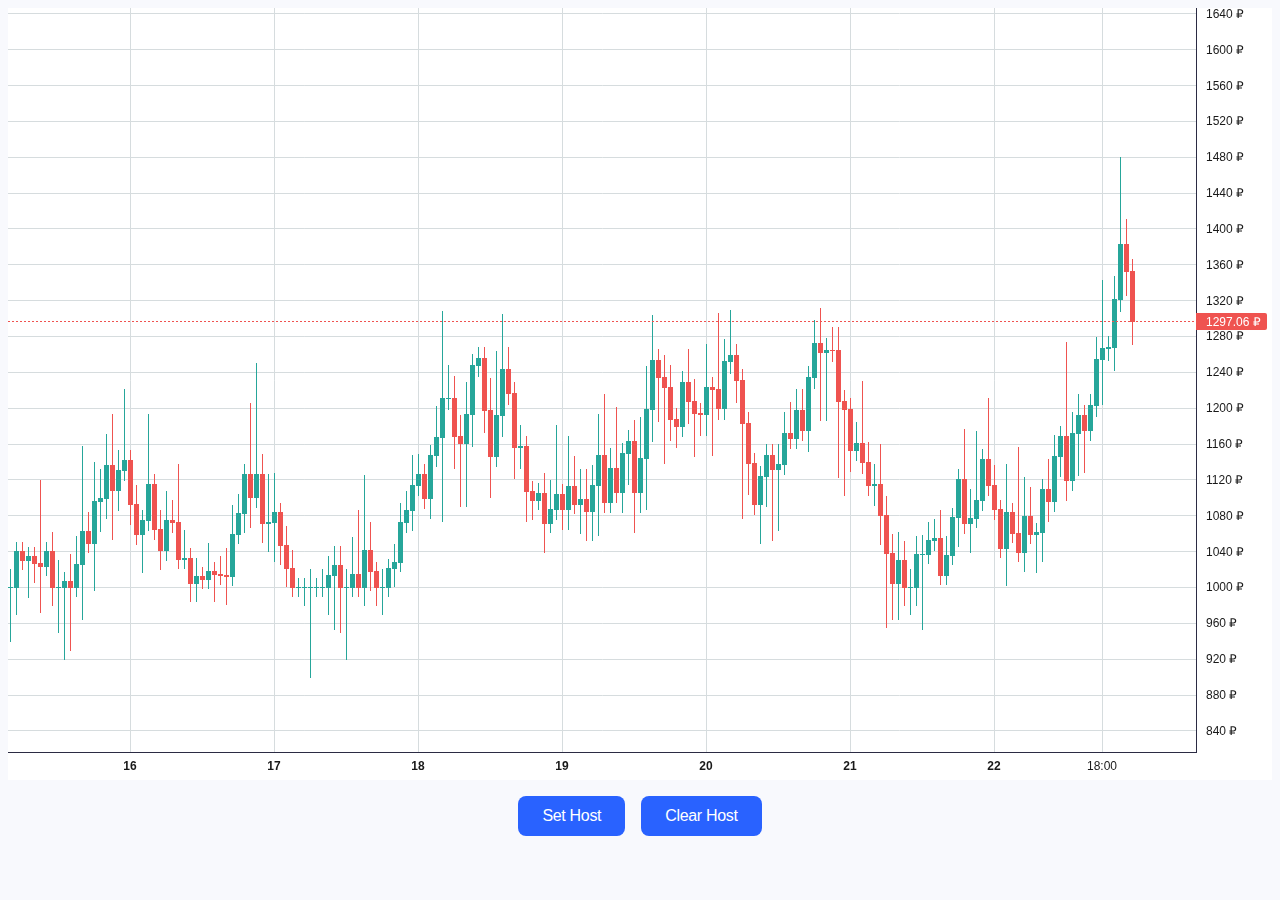
<file: src/index.html>
<!DOCTYPE html>
<html lang="en">
	<head>
		<meta charset="UTF-8" />
		<meta name="viewport" content="width=device-width, initial-scale=1.0" />
		<title>Lightweight Example</title>
		
		<script type="module" crossorigin src="../assets/0-f603878c.js"></script>
		<link rel="stylesheet" href="../assets/index-561bb339.css">
	</head>
	<body>
		<div id="chart"></div>
		<div id="control"><button id="buttonSetHost">Set Host</button><button id="buttonClear">Clear Host</button></div>
		
	</body>
</html>
</file>
<file: assets/index-561bb339.css>
:root{font-family:-apple-system,BlinkMacSystemFont,Trebuchet MS,Roboto,Ubuntu,sans-serif;line-height:1.5;font-weight:400;font-synthesis:none;text-rendering:optimizeLegibility;-webkit-font-smoothing:antialiased;-moz-osx-font-smoothing:grayscale;-webkit-text-size-adjust:100%}body{background-color:#f8f9fd;color:#131722}#chart{height:calc(100vh - 128px);background-color:#f0f3fa;border-radius:5px}.column,#chart,#description{margin-inline:auto;max-width:100vw}.hint-message{color:#787b86}button{all:initial;font-family:-apple-system,BlinkMacSystemFont,Trebuchet MS,Roboto,Ubuntu,sans-serif;font-size:16px;font-style:normal;font-weight:510;line-height:24px;letter-spacing:-.32px;padding:8px 24px;color:#fff;background-color:#2962ff;border-radius:8px;cursor:pointer}button:hover{background-color:#1e53e5}button:active{background-color:#1848cc}button.grey{color:#131722;background-color:#f0f3fa}button.grey:hover{background-color:#e0e3eb}button.grey:active{background-color:#d1d4dc}#control{margin:16px;display:flex;justify-content:center;gap:16px}
</file>
